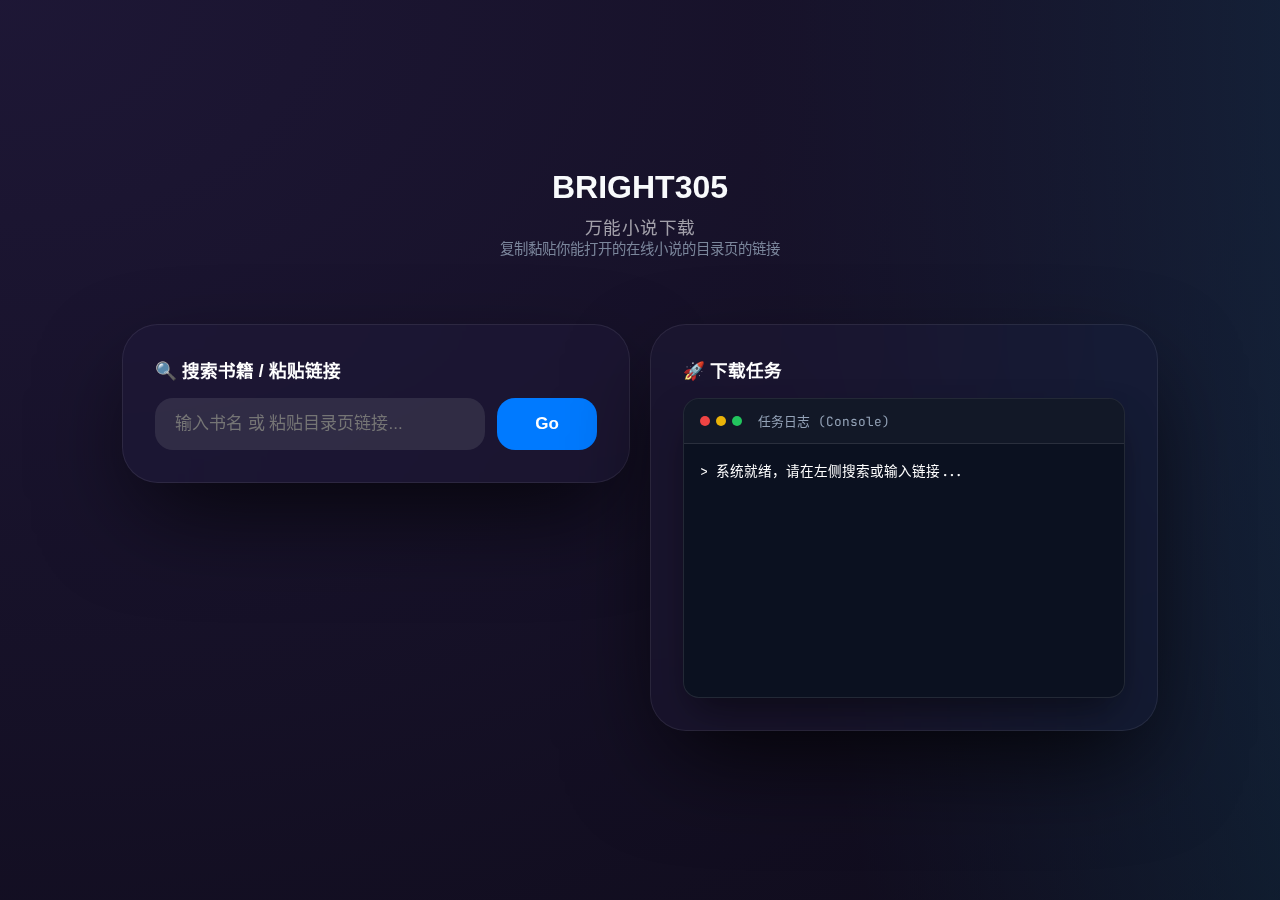
<file: templates/index.html>
<!DOCTYPE html>
<html lang="zh-CN">

<head>
    <meta charset="UTF-8">
    <meta name="viewport"
        content="width=device-width, initial-scale=1.0, maximum-scale=1.0, user-scalable=no, viewport-fit=cover">
    <title>BRIGHT305 | 万能小说下载</title>
    <!-- Force Cache Busting -->
    <link rel="stylesheet" href="/static/style.css?v=4.8">
    <link rel="manifest" href="/static/manifest.json?v=4.6">

    <!-- iOS Meta Tags -->
    <meta name="apple-mobile-web-app-capable" content="yes">
    <meta name="apple-mobile-web-app-status-bar-style" content="black-translucent">
    <meta name="apple-mobile-web-app-title" content="Bright305">
    <link rel="apple-touch-icon" href="https://r2.erweima.ai/img/uncropped_2760f38b2e3532470126588f01b70c32.png">

    <link rel="preconnect" href="https://fonts.googleapis.com">
    <link rel="preconnect" href="https://fonts.gstatic.com" crossorigin>
    <link
        href="https://fonts.googleapis.com/css2?family=JetBrains+Mono:wght@400;700&family=Inter:wght@300;400;600;800&display=swap"
        rel="stylesheet">
</head>

<body>

    <div class="background-blobs">
        <div class="blob blob-1"></div>
        <div class="blob blob-2"></div>
        <div class="blob blob-3"></div>
    </div>

    <div class="container">
        <header>
            <div class="header">
                <h1>BRIGHT305</h1>
                <p class="subtitle">万能小说下载</p>
                <p class="instruction-text">复制黏贴你能打开的在线小说的目录页的链接</p>
            </div>
        </header>

        <div class="main-grid">
            <!-- Left Column: Search & Discovery -->
            <div class="card glass-panel" style="animation: fadeInUp 0.5s ease;">
                <h3 style="margin-bottom: 1rem; color: #fff; font-size: 1.1rem;">🔍 搜索书籍 / 粘贴链接</h3>
                <div class="input-group">
                    <input type="text" id="urlInput" placeholder="输入书名 或 粘贴目录页链接..." autocomplete="off"
                        onkeydown="handleInputKey(event)">
                    <button id="downloadBtn" onclick="handleMainAction()">
                        <span class="btn-text">Go</span>
                        <span class="loader hidden"></span>
                    </button>
                </div>

                <!-- Search Results Area -->
                <div id="searchResults" class="hidden" style="margin-top: 1rem; animation: fadeIn 0.3s;">
                    <div style="background: rgba(0,0,0,0.2); padding: 1rem; border-radius: 12px; position: relative;">
                        <h3
                            style="font-size: 0.9rem; color: var(--text-secondary); margin-bottom: 0.5rem; display: flex; justify-content: space-between;">
                            <span>搜索结果</span>
                            <span style="font-size: 1.2rem; cursor: pointer;" onclick="closeSearch()">×</span>
                        </h3>
                        <div id="searchLogs"
                            style="font-family: 'JetBrains Mono', monospace; font-size: 0.75rem; color: #94a3b8; margin-bottom: 0.5rem; max-height: 80px; overflow-y: auto;">
                        </div>

                        <!-- Compatibility Wrapper -->
                        <div id="finalResults" class="hidden"></div>

                        <div id="resultsList" style="max-height: 400px; overflow-y: auto;">
                            <!-- JS matches will go here -->
                        </div>
                    </div>
                </div>
            </div>

            <!-- Right Column: Tasks & Terminal -->
            <div class="card glass-panel" style="animation: fadeInUp 0.6s ease;">
                <h3 style="margin-bottom: 1rem; color: #fff; font-size: 1.1rem;">🚀 下载任务</h3>

                <div class="progress-area hidden" id="progressArea">
                    <div class="progress-info">
                        <span id="statusText">准备就绪...</span>
                        <span>
                            <span id="progressStats" style="margin-right: 1rem; color: #fff;"></span>
                            <span id="percentText">0%</span>
                        </span>
                    </div>
                    <div class="progress-bar-track">
                        <div class="progress-bar-fill" id="progressBar"></div>
                    </div>

                    <div class="control-area hidden" id="controlArea"
                        style="margin-top: 1rem; display: flex; gap: 10px;">
                        <button id="pauseBtn" onclick="controlTask('pause')"
                            style="background: #eab308; min-width: auto; padding: 0.5rem 1rem; font-size: 0.9rem;">
                            暂停
                        </button>
                        <button id="resumeBtn" onclick="controlTask('resume')" class="hidden"
                            style="background: #22c55e; min-width: auto; padding: 0.5rem 1rem; font-size: 0.9rem;">
                            继续
                        </button>
                    </div>

                    <!-- New Action Area (Hidden by default) -->
                    <div class="action-grid hidden" id="downloadActionArea">
                        <a id="finalDownloadLink" class="action-btn primary-action" download>
                            <span class="icon">📥</span>
                            <span class="btn-text">保存 TXT</span>
                        </a>

                        <button id="retryBtn" class="action-btn warning-action hidden" onclick="retryFailed()">
                            <span class="icon">🩹</span>
                            <span>补录漏章</span>
                        </button>

                        <button class="action-btn secondary-action" onclick="resetBtn()">
                            <span class="icon">🔄</span>
                            <span>下新的</span>
                        </button>
                    </div>
                </div>

                <div class="terminal-window" id="terminalWindow" style="margin-top: 1rem; height: 300px;">
                    <div class="terminal-header">
                        <div class="dots">
                            <span class="dot red"></span>
                            <span class="dot yellow"></span>
                            <span class="dot green"></span>
                        </div>
                        <span class="terminal-title">任务日志 (Console)</span>
                    </div>
                    <div class="terminal-body" id="logOutput">
                        <div class="log-line">> 系统就绪，请在左侧搜索或输入链接...</div>
                    </div>
                </div>
            </div>
        </div>


    </div>

    <script src="/static/script.js?v=4.7"></script>
</body>

</html>
</file>
<file: static/style.css>
:root {
    --bg-color: #0f172a;
    --text-primary: #f8fafc;
    --text-secondary: #94a3b8;
    --accent-color: #3b82f6;
    --accent-glow: rgba(59, 130, 246, 0.5);
    --glass-bg: rgba(30, 41, 59, 0.7);
    --glass-border: rgba(255, 255, 255, 0.1);
    --terminal-bg: #0b1120;
}

* {
    box-sizing: border-box;
    margin: 0;
    padding: 0;
}

body {
    font-family: -apple-system, BlinkMacSystemFont, "SF Pro Display", "SF Pro Text", "Helvetica Neue", Arial, sans-serif;
    background-color: #000;
    /* iOS 26 Future Vibe: Vibrant Aurora Mesh Gradient */
    background-image:
        radial-gradient(at 0% 0%, hsla(253, 40%, 15%, 1) 0, transparent 50%),
        radial-gradient(at 50% 0%, hsla(190, 90%, 40%, 1) 0, transparent 50%),
        radial-gradient(at 100% 0%, hsla(330, 80%, 45%, 1) 0, transparent 50%),
        radial-gradient(at 0% 100%, hsla(280, 70%, 40%, 1) 0, transparent 50%),
        radial-gradient(at 100% 100%, hsla(220, 60%, 25%, 1) 0, transparent 50%);
    background-size: 400% 400%;
    /* Slower, larger movement */
    animation: gradientBG 12s ease-in-out infinite alternate;
    color: var(--text-primary);
    min-height: 100vh;
    display: flex;
    justify-content: center;
    align-items: center;
    overflow-x: hidden;
}

@keyframes gradientBG {
    0% {
        background-position: 0% 0%;
    }

    25% {
        background-position: 50% 100%;
    }

    50% {
        background-position: 100% 50%;
    }

    75% {
        background-position: 50% 0%;
    }

    100% {
        background-position: 0% 50%;
    }
}

.container {
    width: 95%;
    max-width: 1100px;
    padding: 2rem;
    display: flex;
    flex-direction: column;
    gap: 1.5rem;
    z-index: 1;
}

.main-grid {
    display: grid;
    grid-template-columns: 1fr 1fr;
    gap: 20px;
    align-items: start;
}

@media (max-width: 768px) {
    .main-grid {
        grid-template-columns: 1fr;
    }
}

.header {
    text-align: center;
    margin-bottom: 2.5rem;
}

.logo h1 {
    font-size: 2.8rem;
    font-weight: 700;
    letter-spacing: -0.5px;
    margin-bottom: 0.2rem;
    background: linear-gradient(180deg, #FFFFFF 0%, #A5B4FC 100%);
    -webkit-background-clip: text;
    -webkit-text-fill-color: transparent;
    text-shadow: 0 10px 30px rgba(0, 0, 0, 0.5);
}

.subtitle {
    font-family: "SF Pro Text";
    color: rgba(255, 255, 255, 0.6);
    margin-top: 8px;
    font-size: 1.1rem;
    font-weight: 400;
    letter-spacing: 0.5px;
}

.instruction-text {
    font-family: "SF Pro Text";
    font-size: 0.95rem;
    color: rgba(255, 255, 255, 0.45);
    margin-top: 12px;
    line-height: 1.6;
    max-width: 90%;
    margin-left: auto;
    margin-right: auto;
}

/* Glass Panel - High End Frost */
.glass-panel {
    background: rgba(30, 30, 35, 0.4);
    backdrop-filter: saturate(180%) blur(40px);
    -webkit-backdrop-filter: saturate(180%) blur(40px);
    border: 1px solid rgba(255, 255, 255, 0.08);
    border-radius: 36px;
    padding: 2rem;
    box-shadow: 0 40px 100px -20px rgba(0, 0, 0, 0.8);
}

.input-group {
    display: flex;
    gap: 12px;
}

input[type="text"] {
    flex: 1;
    background: rgba(118, 118, 128, 0.24);
    /* iOS Search Bar Fill */
    border: none;
    padding: 16px 20px;
    border-radius: 18px;
    color: white;
    font-size: 17px;
    /* iOS Body size */
    outline: none;
    transition: all 0.2s ease;
}

input[type="text"]:focus {
    background: rgba(118, 118, 128, 0.35);
}

button {
    background: #007AFF;
    /* iOS Blue */
    border: none;
    padding: 0 24px;
    border-radius: 18px;
    color: white;
    font-weight: 600;
    font-size: 17px;
    cursor: pointer;
    transition: all 0.2s ease;
    min-width: 100px;
    display: flex;
    justify-content: center;
    align-items: center;
}

button:hover {
    background: #0062cc;
    transform: none;
    /* iOS doesn't usually move buttons */
}

button:active {
    opacity: 0.7;
    transform: scale(0.98);
}

/* Progress Bar */
.progress-area {
    margin-top: 2rem;
}

.progress-info {
    display: flex;
    justify-content: space-between;
    margin-bottom: 0.8rem;
    font-size: 0.9rem;
    color: var(--text-secondary);
}

.progress-bar-track {
    height: 8px;
    background: rgba(255, 255, 255, 0.05);
    border-radius: 4px;
    overflow: hidden;
}

.progress-bar-fill {
    height: 100%;
    background: var(--accent-color);
    width: 0%;
    transition: width 0.3s ease;
    box-shadow: 0 0 10px var(--accent-glow);
}

/* Result Items */
.search-result-item {
    padding: 12px;
    border-bottom: 1px solid rgba(255, 255, 255, 0.1);
    cursor: pointer;
    transition: all 0.2s;
    display: flex;
    justify-content: space-between;
    align-items: center;
    background: rgba(255, 255, 255, 0.05);
    /* Slightly lighter */
    margin-bottom: 6px;
    border-radius: 8px;
    color: #fff;
    min-height: 50px;
    /* Ensure visibility */
}

.search-result-item:hover {
    background: rgba(255, 255, 255, 0.15);
    transform: translateX(5px);
}

.results-stats-bar {
    background: rgba(16, 185, 129, 0.1);
    color: #10b981;
    padding: 8px;
    border-radius: 6px;
    margin-bottom: 10px;
    font-size: 0.85rem;
    display: flex;
    justify-content: space-between;
    align-items: center;
}

/* Terminal */
.terminal-window {
    background: var(--terminal-bg);
    border: 1px solid var(--glass-border);
    border-radius: 16px;
    overflow: hidden;
    font-family: 'JetBrains Mono', monospace;
    font-size: 0.85rem;
    box-shadow: 0 20px 40px -10px rgba(0, 0, 0, 0.5);
    display: flex;
    flex-direction: column;
}

.terminal-header {
    background: rgba(255, 255, 255, 0.03);
    padding: 0.8rem 1rem;
    display: flex;
    align-items: center;
    border-bottom: 1px solid var(--glass-border);
}

.dots {
    display: flex;
    gap: 6px;
    margin-right: 1rem;
}

.dot {
    width: 10px;
    height: 10px;
    border-radius: 50%;
}

.red {
    background: #ef4444;
}

.yellow {
    background: #eab308;
}

.green {
    background: #22c55e;
}

.terminal-title {
    color: var(--text-secondary);
    font-size: 0.8rem;
}

.terminal-subtitle {
    color: var(--text-secondary);
    margin-top: 5px;
    font-size: 1.1rem;
    margin-bottom: 15px;
}

.instruction-text {
    font-size: 0.9rem;
    color: var(--text-secondary);
    opacity: 0.8;
    max-width: 80%;
    margin: 0 auto;
    line-height: 1.4;
}

.terminal-body {
    padding: 1rem;
    height: 250px;
    overflow-y: auto;
    color: #cbd5e1;
    display: flex;
    flex-direction: column-reverse;
    /* New logs at bottom visual, but using js to append */
}

/* Force flex direction normal for appending logic */
.terminal-body {
    flex-direction: column;
    justify-content: flex-start;
}

.log-line {
    margin-bottom: 4px;
    opacity: 0.8;
}

.log-line:last-child {
    opacity: 1;
    color: white;
}

/* Utilities */
.hidden {
    display: none !important;
}

/* Download Button */
.download-btn-large {
    display: flex;
    align-items: center;
    justify-content: center;
    gap: 12px;
    background: #10b981;
    color: white;
    text-decoration: none;
    padding: 1.2rem;
    border-radius: 16px;
    font-weight: 700;
    transition: all 0.3s;
    box-shadow: 0 10px 20px -5px rgba(16, 185, 129, 0.4);
    margin-top: 1rem;
}

.download-btn-large:hover {
    transform: translateY(-4px);
    box-shadow: 0 20px 30px -10px rgba(16, 185, 129, 0.5);
}

/* Responsive */
@media (max-width: 600px) {
    .container {
        width: 100%;
        padding: 1rem;
    }

    .input-group {
        flex-direction: column;
    }

    button {
        width: 100%;
        padding: 1rem;
    }
}

/* Action Area - iOS Button Stack */
.action-grid {
    display: flex;
    flex-direction: column;
    gap: 12px;
    margin-top: 1.5rem;
    width: 100%;
    animation: fadeIn 0.5s ease;
}

@keyframes fadeIn {
    from {
        opacity: 0;
        transform: translateY(10px);
    }

    to {
        opacity: 1;
        transform: translateY(0);
    }
}

.action-btn {
    width: 100%;
    padding: 18px;
    border-radius: 20px;
    border: none;
    font-size: 1.1rem;
    font-weight: 600;
    display: flex;
    align-items: center;
    justify-content: center;
    gap: 10px;
    cursor: pointer;
    text-decoration: none;
    transition: all 0.2s cubic-bezier(0.25, 0.46, 0.45, 0.94);
    color: white;
}

.action-btn:active {
    transform: scale(0.96);
    opacity: 0.9;
}

/* Save TXT - The Hero Button */
.primary-action {
    background: linear-gradient(135deg, #2563eb 0%, #1d4ed8 100%);
    box-shadow: 0 8px 20px -4px rgba(37, 99, 235, 0.5);
    font-size: 1.2rem;
    letter-spacing: 0.5px;
    border: 1px solid rgba(255, 255, 255, 0.1);
}

.warning-action {
    background: linear-gradient(135deg, #f59e0b 0%, #d97706 100%);
    box-shadow: 0 8px 20px -4px rgba(245, 158, 11, 0.4);
    color: #fff;
}

.secondary-action {
    background: rgba(255, 255, 255, 0.1);
    backdrop-filter: blur(10px);
    border: 1px solid rgba(255, 255, 255, 0.05);
    color: var(--text-secondary);
    font-weight: 500;
}

.icon {
    font-size: 1.3rem;
}
</file>
